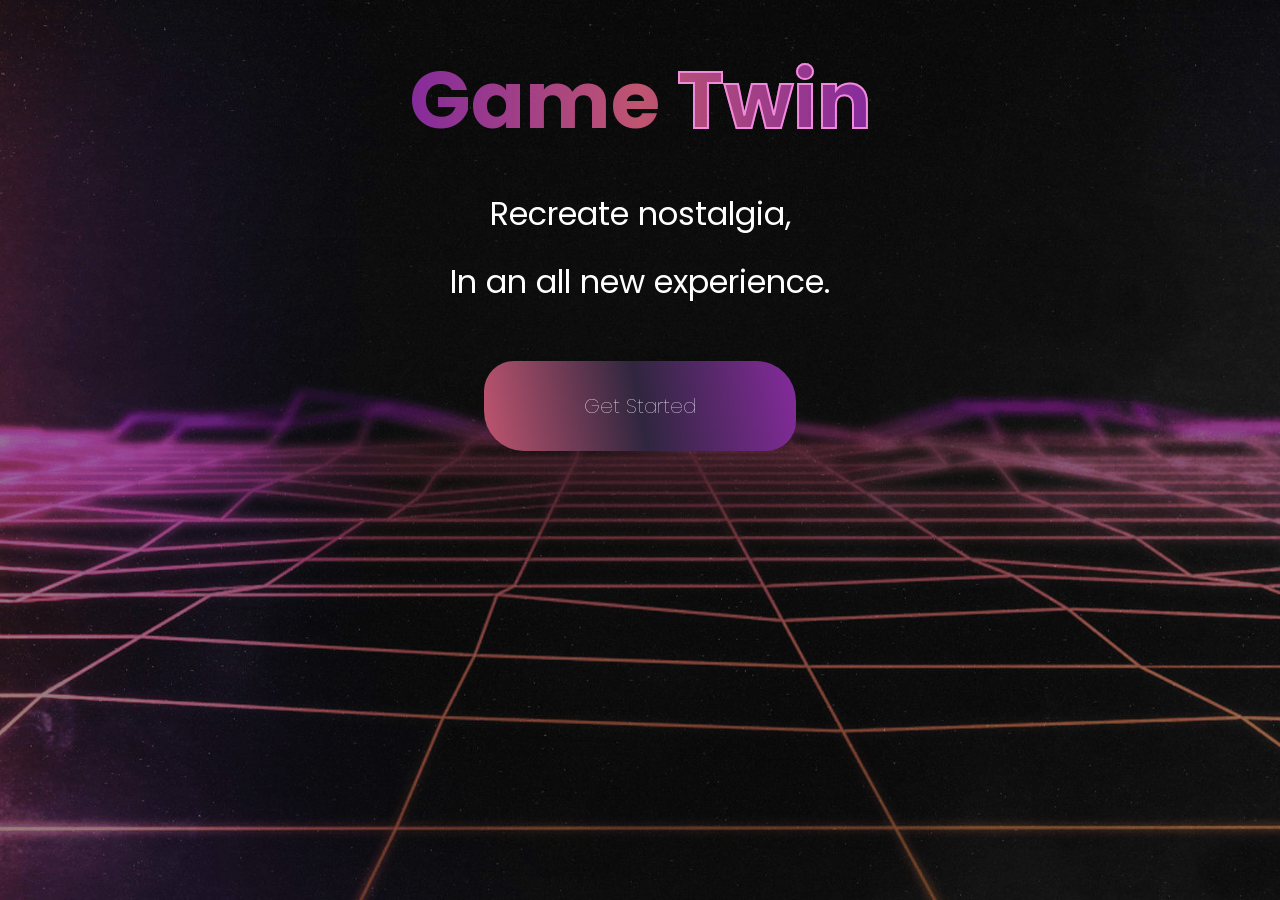
<file: frontend/index.html>
<!DOCTYPE html>
<html lang="en">
    <head>
        <meta charset="UTF-8">
        <meta name="viewport" content="width=device-width, initial-scale=1.0">
        <title>Game Twin</title>
        <!-- Link to your CSS file -->
        <link rel="stylesheet" href="style.css">
    </head>
    <body>
        <div class="hero">
            <nav>
                <div class="nav-container">
                    <span class="logo-text">Game <span class="logo-text2">Twin</span>
                </div>
            </nav>
        <div class="content">
                <div class="text-section">
                    <h1 class="anim1">Recreate nostalgia,</h1>
                    <h1 class="anim2">In an all new experience.</h1>
            </div>
        </div>
        <div class="content">
            <nav>
                <a class="btn">Get Started</a>
            </nav>
        </div>
    </div>
    </body>
</html>
</file>
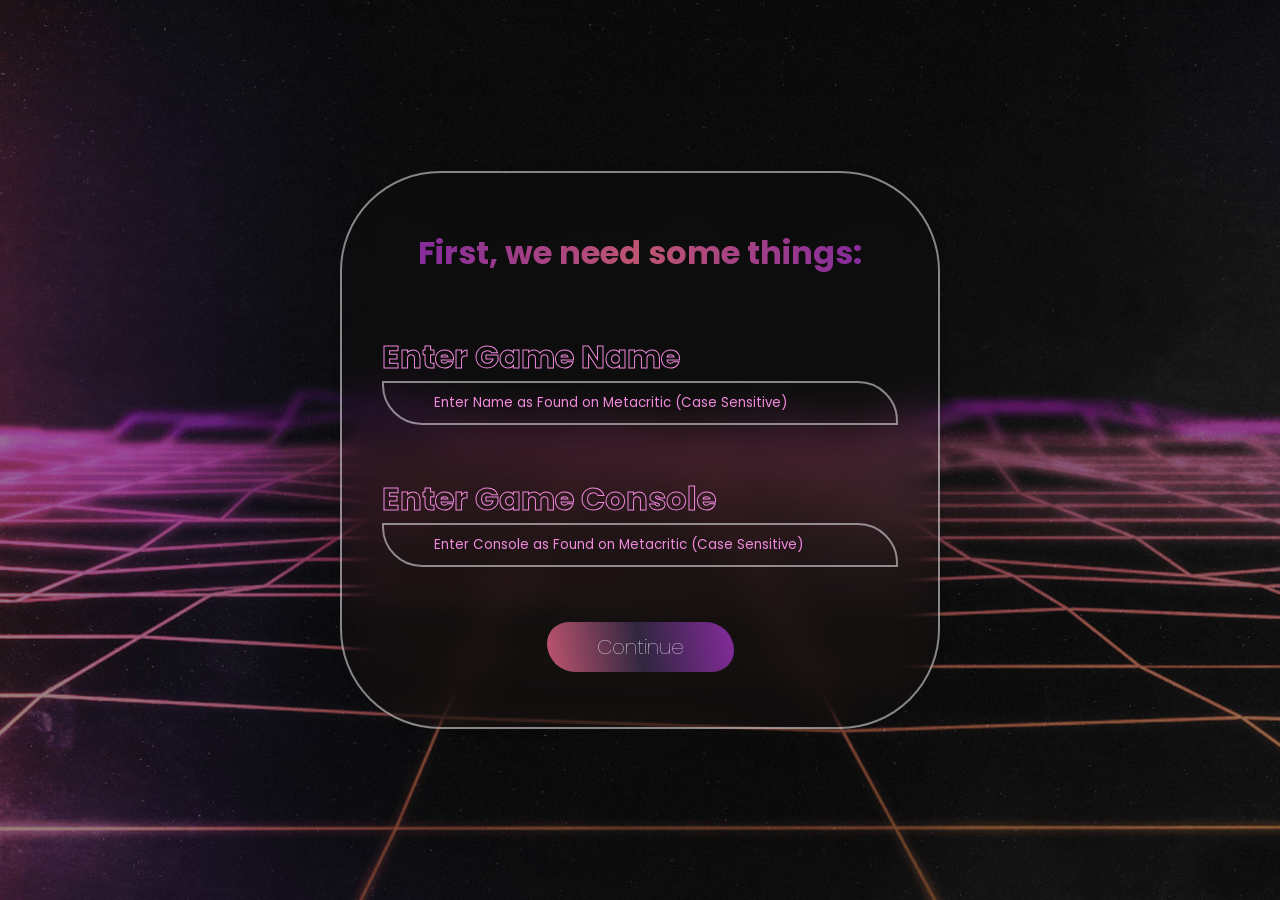
<file: frontend/index2.html>
<!DOCTYPE html>
<html lang="en">
    <head>
        <meta charset="UTF-8">
        <meta name="viewport" content="width=device-width, initial-scale=1.0">
        <title>Game Twin</title>
        <!-- Link to your CSS file -->
        <link rel="stylesheet" href="style2.css">
    </head>
    <body>
        <div class="hero">
            <div class="wrapper">
                <nav>
                    <h1 class="title-text">First, we need some things:</h1>
                </nav>
                <div class="input-box">
                    <h1 class="logo-text">Enter Game Name</h1>
                    <input type="text" placeholder="Enter Name as Found on Metacritic (Case Sensitive)">
                    <h1 class="logo-text2">Enter Game Console</h1>
                    <input type="text" placeholder="Enter Console as Found on Metacritic (Case Sensitive)">
                    <nav2>
                        <a class="btn">Continue</a>
                    </nav2>
                </div>
            </div>
    </div>
    </body>
</html>
</file>
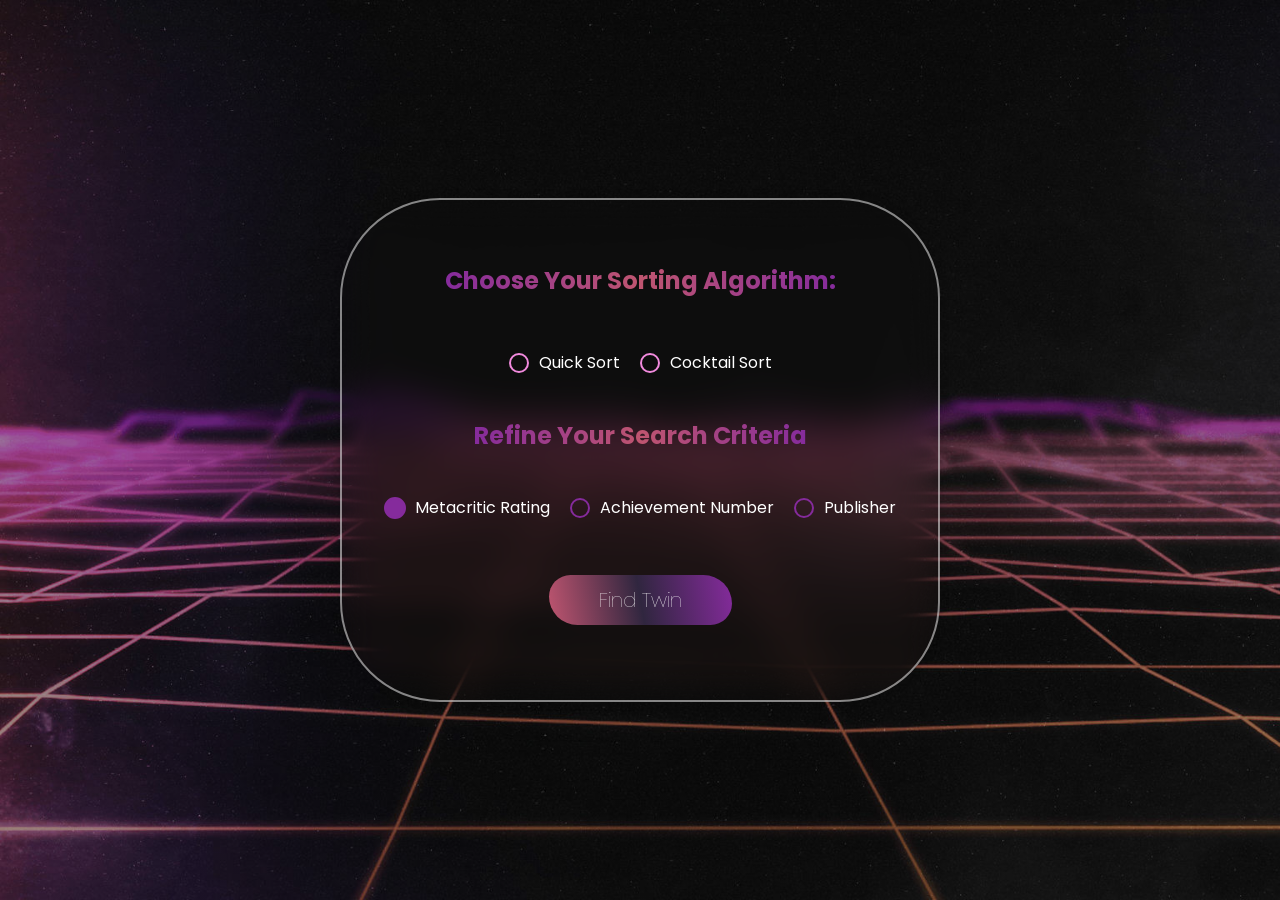
<file: frontend/index3.html>
<!DOCTYPE html>
<html lang="en">
    <head>
        <meta charset="UTF-8">
        <meta name="viewport" content="width=device-width, initial-scale=1.0">
        <title>Game Twin</title>
        <!-- Link to your CSS file -->
        <link rel="stylesheet" href="style3.css">
    </head>
    <body>
        <div class="hero">
            <div class="wrapper">
                <nav>
                    <h1 class="title-text">Choose Your Sorting Algorithm:</h1>
                </nav>
                <div class="option-container">
                    <label class="option">
                        <input type="radio" name="algorithm" value="quick-sort">
                        <span class="circle"></span>
                        Quick Sort
                    </label>
                    <label class="option">
                        <input type="radio" name="algorithm" value="cocktail-sort">
                        <span class="circle"></span>
                        Cocktail Sort
                    </label>
                </div>
                <nav>
                    <h1 class="title-text2">Refine Your Search Criteria</h1>
                </nav>
                <div class="option2-container">
                    <label class="option2 always-selected">
                        <input type="checkbox" name="search-criteria" value="metacritic-rating" checked disabled>
                        <span class="circle"></span>
                        Metacritic Rating
                    </label>
                    <label class="option2">
                        <input type="checkbox" name="search-criteria" value="achievement-number">
                        <span class="circle"></span>
                        Achievement Number
                    </label>
                    <label class="option2">
                        <input type="checkbox" name="search-criteria" value="publisher">
                        <span class="circle"></span>
                        Publisher
                    </label>
                </div>
                <div class="input-box">
                    <nav2>
                        <a class="btn">Find Twin</a>
                    </nav2>
                </div>
            </div>
    </div>
    </body>
</html>
</file>
<file: frontend/style.css>
@import url('https://fonts.googleapis.com/css2?family=Poppins:wght@400;600&display=swap');

body {
    margin: 0;
    padding: 0;
    background-color: #1a1a1a; /* Changed from black to dark grey */
    font-family: "Poppins", sans-serif !important;
    
}

/* Universal styles for all elements */
* {
    box-sizing: border-box;
    margin: 0;
    padding: 0;
    font-family: "Poppins", sans-serif !important;
}

/* Navigation bar styles */
nav {
    display: flex;
    justify-content: center;
    align-items: center;
    width: 100%;
    height: 100px;
    background: transparent;
}

.nav-container {
    display: flex;
    align-items: center;
}

.logo-text {
    font-size: 5rem; /* Set font size */
    font-weight: bold; /* Bold text */
    background: linear-gradient(90deg, #852b9c, #bf5570, #852b9c); /* Define the gradient */
    -webkit-background-clip: text; /* Clip the gradient to the text */
    -webkit-text-fill-color: transparent; /* Make text transparent to reveal gradient */    padding-top: 100px;
    animation: moveup 1s linear forwards;
}

.logo-text2 {
    font-size: 5rem; /* Set font size */
    font-weight: bold; /* Bold text */
    background: transparent;
    -webkit-text-stroke: 2px #f18add; /* Outline with desired color */
    -webkit-text-fill-color: transparent; /* Make text transparent to reveal gradient */    padding-top: 100px;
    animation: moveup 0.0001s linear forwards;

}

.nav-container {
    display: flex; /* Horizontal layout for logo and text */
    align-items: center; /* Vertically align items */
    justify-content: center;
}

/* Hero section styles */
.hero {
    width: 100%;
    min-height: 100vh;
    background-position: center;
    align-items: center;
    background-size: cover;
    background-image: linear-gradient(
    rgba(0, 0, 0, 0.40), 
    rgba(0, 0, 0, 0.40) 
  ), url('background.jpg'); /* Set your background image here */
    /* Optional: Add a fallback background color */
    background-color: #1a1a1a;
}

.hero-content {
    display: flex;
    align-items: center;
    justify-content: space-between;
    width: 100%;
    height: 100%;
    
}

.text-section{
    text-align: center;
    font-weight: normal; /* Bold text */

}

.text-section h1 {
    font-size: 2rem; /* Adjust font size as needed */
    color: #fff; /* White text */
    margin-bottom: 20px; /* Space below heading */
    font-weight: normal; /* Regular weight */
}

.anim1 {
    opacity: 0;
    transform: translateY(30px);
    animation: fadeIn 1s ease-in forwards; 
    padding-top: 60px;
    animation-delay: 1s;
}

.anim2 {
    opacity: 0;
    transform: translateY(30px);
    animation: fadeIn 1s ease-in forwards; 
    animation-delay: 1.75s;
    padding-bottom: 60px;
}

.btn {
    display: inline-block;
    text-decoration: none;
    padding: 30px 100px;
    color: #fff;
    background-image: linear-gradient(80deg, #bf5570, #30263f, #852b9c);
    font-size: 20px;
    border-radius: 40px;
    opacity: 0; /* Initially hidden */
    animation: fadeIn 1s ease-in forwards;
    animation-delay: 2.25s; /* Start after 1.75 seconds */
    font-weight: 100;
    border-top-left-radius: 30px;
    border-bottom-right-radius: 30px;
    transition: 0.5s;
}

.anim {
    opacity: 0;
    transform: translateY(30px);
    animation: moveup 0.5s linear forwards;
}

.btn.visible {
    opacity: 1; /* Fully visible */
}

.btn:hover {
    border-top-left-radius: 0;
    border-bottom-right-radius: 0;
}

/* Keyframes for the moveup animation */
@keyframes moveup {
    from {
        opacity: 0;
        transform: translateY(30px);
    }
    to {
        opacity: 1;
        transform: translateY(0);
    }
}

@keyframes fadeIn {
    100% {
      opacity: 1;
    }
}

::-webkit-scrollbar {
    width: 12px;
    height: 12px;
}

::-webkit-scrollbar-track {
    background: #000000;
}

::-webkit-scrollbar-thumb {
    background-color: #575757;
    border-radius: 6px;
}

::-webkit-scrollbar-thumb:hover {
    background: #555; 
}
</file>
<file: frontend/style2.css>
@import url('https://fonts.googleapis.com/css2?family=Poppins:wght@400;600&display=swap');

body {
    margin: 0;
    padding: 0;
    background-color: #1a1a1a; /* Changed from black to dark grey */
    font-family: "Poppins", sans-serif !important;
    
}

/* Universal styles for all elements */
* {
    box-sizing: border-box;
    margin: 0;
    padding: 0;
    font-family: "Poppins", sans-serif !important;
}

/* Navigation bar styles */
nav {
    display: flex;
    justify-content: center;
    align-items: center;
    width: 100%;
    height: 100px;
    background: transparent;
}

nav2 {
    display: flex;
    justify-content: center;
    align-items: center;
    width: 100%;
    height: 100px;
    background: transparent;
    padding-top: 60px;
}

.nav-container {
    display: flex;
    align-items: center;
}

.wrapper {
    opacity: 0;
    width: 600px;
    background: transparent;
    border: 2px solid rgba(255, 255, 255, 0.5);
    backdrop-filter: blur(20px);
    box-shadow: 0 0 10px rgba(0, 0, 0, .2);
    border-radius: 100px;
    padding: 30px 40px;
    position: absolute; 
    top: 50%; /* Center vertically */
    left: 50%; /* Center horizontally */
    transform: translate(-50%, -50%); /* Center both horizontally and vertically */
    display: flex;
    flex-direction: column; /* Stack text boxes vertically */
    justify-content: space-between;
    animation: fadeIn 1s ease-in forwards; 
}

.wrapper .input-box {
    position: relative;
    width: 100%;
    height: 50px;
    margin: 30px 0;
    animation-delay: 0.5s;
    height: auto; /* Automatically adjust height based on content */
}

.input-box input {
    opacity: 0;
    width: 100%;
    height: 100%;
    background: transparent;
    border: none;
    outline: none;
    border: 2px solid rgba(255, 255, 255, 0.5);
    border-radius: 40px;
    color: #f18add;
    border-top-left-radius: 0;
    border-bottom-right-radius: 0;
    padding: 10px 50px; 
    animation: fadeIn 1s ease-in forwards; 
    animation-delay: 1.25s;
}

.input-box input::placeholder {
    color: #f18add
}

.title-text {
    opacity: 0;
    font-size: 2rem; /* Set font size */
    font-weight: bold; /* Bold text */
    background: linear-gradient(90deg, #852b9c, #bf5570, #852b9c); /* Define the gradient */
    -webkit-background-clip: text; /* Clip the gradient to the text */
    -webkit-text-fill-color: transparent; /* Make text transparent to reveal gradient */
    animation: fadeIn 1s linear forwards;
}

.logo-text {
    opacity: 0;
    font-size: 2rem; /* Set font size */
    font-weight: bold; /* Bold text */
    background: transparent;
    -webkit-text-stroke: 1px #f18add; /* Outline with desired color */
    -webkit-text-fill-color: transparent; /* Make text transparent to reveal gradient */
    animation: fadeIn 1s ease-in forwards; 
    animation-delay: 0.75s;
}


.logo-text2 {
    opacity: 0;
    font-size: 2rem; /* Set font size */
    font-weight: bold; /* Bold text */
    background: transparent;
    -webkit-text-stroke: 1px #f18add; /* Outline with desired color */
    -webkit-text-fill-color: transparent; /* Make text transparent to reveal gradient */    padding-top: 50px;
    animation: fadeIn 1s ease-in forwards; 
    animation-delay: 0.75s;
}

.nav-container {
    display: flex; /* Horizontal layout for logo and text */
    align-items: center; /* Vertically align items */
    justify-content: center;
}

/* Hero section styles */
.hero {
    width: 100%;
    min-height: 100vh;
    background-position: center;
    align-items: center;
    background-size: cover;
    background-image: linear-gradient(
    rgba(0, 0, 0, 0.40), 
    rgba(0, 0, 0, 0.40) 
  ), url('background.jpg'); /* Set your background image here */
    /* Optional: Add a fallback background color */
    background-color: #1a1a1a;
}

.hero-content {
    display: flex;
    align-items: center;
    justify-content: space-between;
    width: 100%;
    height: 100%;
    
}

.text-section{
    text-align: center;
    font-weight: normal; /* Bold text */

}

.text-section h1 {
    font-size: 2rem; /* Adjust font size as needed */
    color: #fff; /* White text */
    margin-bottom: 20px; /* Space below heading */
    font-weight: normal; /* Regular weight */
}

.btn {
    display: inline-block;
    text-decoration: none;
    padding: 10px 50px;
    color: #fff;
    background-image: linear-gradient(80deg, #bf5570, #30263f, #852b9c);
    font-size: 20px;
    border-radius: 40px;
    opacity: 0; /* Initially hidden */
    animation: fadeIn 1s ease-in forwards;
    animation-delay: 1.25s; /* Start after 1.75 seconds */
    font-weight: 100;
    border-top-left-radius: 30px;
    border-bottom-right-radius: 30px;
    transition: 0.5s;
}

.anim {
    opacity: 0;
    transform: translateY(30px);
    animation: moveup 0.5s linear forwards;
}

.btn.visible {
    opacity: 1; /* Fully visible */
}

.btn:hover {
    border-top-left-radius: 0;
    border-bottom-right-radius: 0;
}

/* Keyframes for the moveup animation */
@keyframes moveup {
    from {
        opacity: 0;
        transform: translateY(30px);
    }
    to {
        opacity: 1;
        transform: translateY(0);
    }
}

@keyframes fadeIn {
    100% {
      opacity: 1;
    }
}

::-webkit-scrollbar {
    width: 12px;
    height: 12px;
}

::-webkit-scrollbar-track {
    background: #000000;
}

::-webkit-scrollbar-thumb {
    background-color: #575757;
    border-radius: 6px;
}

::-webkit-scrollbar-thumb:hover {
    background: #555; 
}
</file>
<file: frontend/style3.css>
@import url('https://fonts.googleapis.com/css2?family=Poppins:wght@400;600&display=swap');

body {
    margin: 0;
    padding: 0;
    background-color: #1a1a1a; /* Changed from black to dark grey */
    font-family: "Poppins", sans-serif !important;
    
}

/* Universal styles for all elements */
* {
    box-sizing: border-box;
    margin: 0;
    padding: 0;
    font-family: "Poppins", sans-serif !important;
}

/* Navigation bar styles */
nav {
    display: flex;
    justify-content: center;
    align-items: center;
    width: 100%;
    height: 100px;
    background: transparent;
}

nav2 {
    display: flex;
    justify-content: center;
    align-items: center;
    width: 100%;
    height: 100px;
    background: transparent;
    padding-top: 80px;
    padding-bottom: 70px;
}

.nav-container {
    display: flex;
    align-items: center;
}

.wrapper {
    opacity: 0;
    width: 600px;
    background: transparent;
    border: 2px solid rgba(255, 255, 255, 0.5);
    backdrop-filter: blur(20px);
    box-shadow: 0 0 10px rgba(0, 0, 0, .2);
    border-radius: 100px;
    padding: 30px 40px;
    position: absolute; 
    top: 50%; /* Center vertically */
    left: 50%; /* Center horizontally */
    transform: translate(-50%, -50%); /* Center both horizontally and vertically */
    display: flex;
    flex-direction: column; /* Stack text boxes vertically */
    justify-content: space-between;
    animation: fadeIn 1s ease-in forwards; 
}

.title-text {
    opacity: 0;
    font-size: 1.5rem; /* Set font size */
    font-weight: bold; /* Bold text */
    background: linear-gradient(90deg, #852b9c, #bf5570, #852b9c); /* Define the gradient */
    -webkit-background-clip: text; /* Clip the gradient to the text */
    -webkit-text-fill-color: transparent; /* Make text transparent to reveal gradient */
    animation: fadeIn 1s linear forwards;
}

.title-text2 {
    padding-top: 20px;
    opacity: 0;
    font-size: 1.5rem; /* Set font size */
    font-weight: bold; /* Bold text */
    background: linear-gradient(90deg, #852b9c, #bf5570, #852b9c); /* Define the gradient */
    -webkit-background-clip: text; /* Clip the gradient to the text */
    -webkit-text-fill-color: transparent; /* Make text transparent to reveal gradient */
    animation: fadeIn 1s linear forwards;
    animation-delay: 1s;
}

.logo-text {
    opacity: 0;
    font-size: 2rem; /* Set font size */
    font-weight: bold; /* Bold text */
    background: transparent;
    -webkit-text-stroke: 1px #f18add; /* Outline with desired color */
    -webkit-text-fill-color: transparent; /* Make text transparent to reveal gradient */
    animation: fadeIn 1s ease-in forwards; 
    animation-delay: 0.75s;
}


.logo-text2 {
    opacity: 0;
    font-size: 2rem; /* Set font size */
    font-weight: bold; /* Bold text */
    background: transparent;
    -webkit-text-stroke: 1px #f18add; /* Outline with desired color */
    -webkit-text-fill-color: transparent; /* Make text transparent to reveal gradient */    padding-top: 50px;
    animation: fadeIn 1s ease-in forwards; 
    animation-delay: 0.75s;
}

.nav-container {
    display: flex; /* Horizontal layout for logo and text */
    align-items: center; /* Vertically align items */
    justify-content: center;
}

/* Hero section styles */
.hero {
    width: 100%;
    min-height: 100vh;
    background-position: center;
    align-items: center;
    background-size: cover;
    background-image: linear-gradient(
    rgba(0, 0, 0, 0.40), 
    rgba(0, 0, 0, 0.40) 
  ), url('background.jpg'); /* Set your background image here */
    /* Optional: Add a fallback background color */
    background-color: #1a1a1a;
}

.hero-content {
    display: flex;
    align-items: center;
    justify-content: space-between;
    width: 100%;
    height: 100%;
    
}

.text-section{
    text-align: center;
    font-weight: normal; /* Bold text */

}

.text-section h1 {
    font-size: 2rem; /* Adjust font size as needed */
    color: #fff; /* White text */
    margin-bottom: 20px; /* Space below heading */
    font-weight: normal; /* Regular weight */
}

.btn {
    display: inline-block;
    text-decoration: none;
    padding: 10px 50px;
    color: #fff;
    background-image: linear-gradient(80deg, #bf5570, #30263f, #852b9c);
    font-size: 20px;
    border-radius: 40px;
    opacity: 0; /* Initially hidden */
    animation: fadeIn 1s ease-in forwards;
    animation-delay: 2s; /* Start after 1.75 seconds */
    font-weight: 100;
    border-top-left-radius: 30px;
    border-bottom-right-radius: 30px;
    transition: 0.5s;
}

.option-container {
    opacity: 0;
    display: flex;
    justify-content: center;
    gap: 20px;
    margin-top: 20px;
    animation: fadeIn 1s ease-in forwards;
    animation-delay: 0.5s;
}

.option {
    display: flex;
    align-items: center;
    font-size: 1rem;
    color: #fff;
    cursor: pointer;
}

.option input[type="radio"] {
    display: none;
}

.option .circle {
    width: 20px;
    height: 20px;
    border: 2px solid #f18add;
    border-radius: 50%;
    margin-right: 10px;
    display: inline-block;
    position: relative;
    transition: background-color 0.3s ease;
}

/* Filled circle when selected */
.option input[type="radio"]:checked + .circle {
    background-color: #f18add; /* Fill color when selected */
}

.option2-container {
    opacity: 0;
    display: flex;
    justify-content: center;
    gap: 20px;
    margin-top: 20px;
    animation: fadeIn 1s ease-in forwards;
    animation-delay: 1.5s;
}

.option2 {
    display: flex;
    align-items: center;
    font-size: 1rem;
    color: #fff;
    cursor: pointer;
}

.option2 input[type="radio"] {
    display: none;
}

.option2 .circle {
    width: 20px;
    height: 20px;
    border: 2px solid #852b9c;
    border-radius: 50%;
    margin-right: 10px;
    display: inline-block;
    position: relative;
    transition: background-color 0.3s ease;
}

.option2.always-selected .circle {
    width: 20px;
    height: 20px;
    border: 2px solid #852b9c;
    border-radius: 50%;
    margin-right: 10px;
    display: inline-block;
    position: relative;
    transition: background-color 0.3s ease;
}

.option2.always-selected input[type="checkbox"] {
    pointer-events: none; /* Prevent toggling */
}

/* Fill the circle when a checkbox is checked */
.option2 input[type="checkbox"]:checked + .circle {
    background-color: #852b9c; /* Fill color when checked */
    transform: scale(1.1); /* Slightly enlarge for feedback */
}

.option2 input[type="checkbox"] {
    appearance: none; /* Removes the default checkbox styling */
    -webkit-appearance: none; /* For Safari */
    -moz-appearance: none; /* For Firefox */
}

.anim {
    opacity: 0;
    transform: translateY(30px);
    animation: moveup 0.5s linear forwards;
}

.btn.visible {
    opacity: 1; /* Fully visible */
}

.btn:hover {
    border-top-left-radius: 0;
    border-bottom-right-radius: 0;
}

/* Keyframes for the moveup animation */
@keyframes moveup {
    from {
        opacity: 0;
        transform: translateY(30px);
    }
    to {
        opacity: 1;
        transform: translateY(0);
    }
}

@keyframes fadeIn {
    100% {
      opacity: 1;
    }
}

::-webkit-scrollbar {
    width: 12px;
    height: 12px;
}

::-webkit-scrollbar-track {
    background: #000000;
}

::-webkit-scrollbar-thumb {
    background-color: #575757;
    border-radius: 6px;
}

::-webkit-scrollbar-thumb:hover {
    background: #555; 
}
</file>
